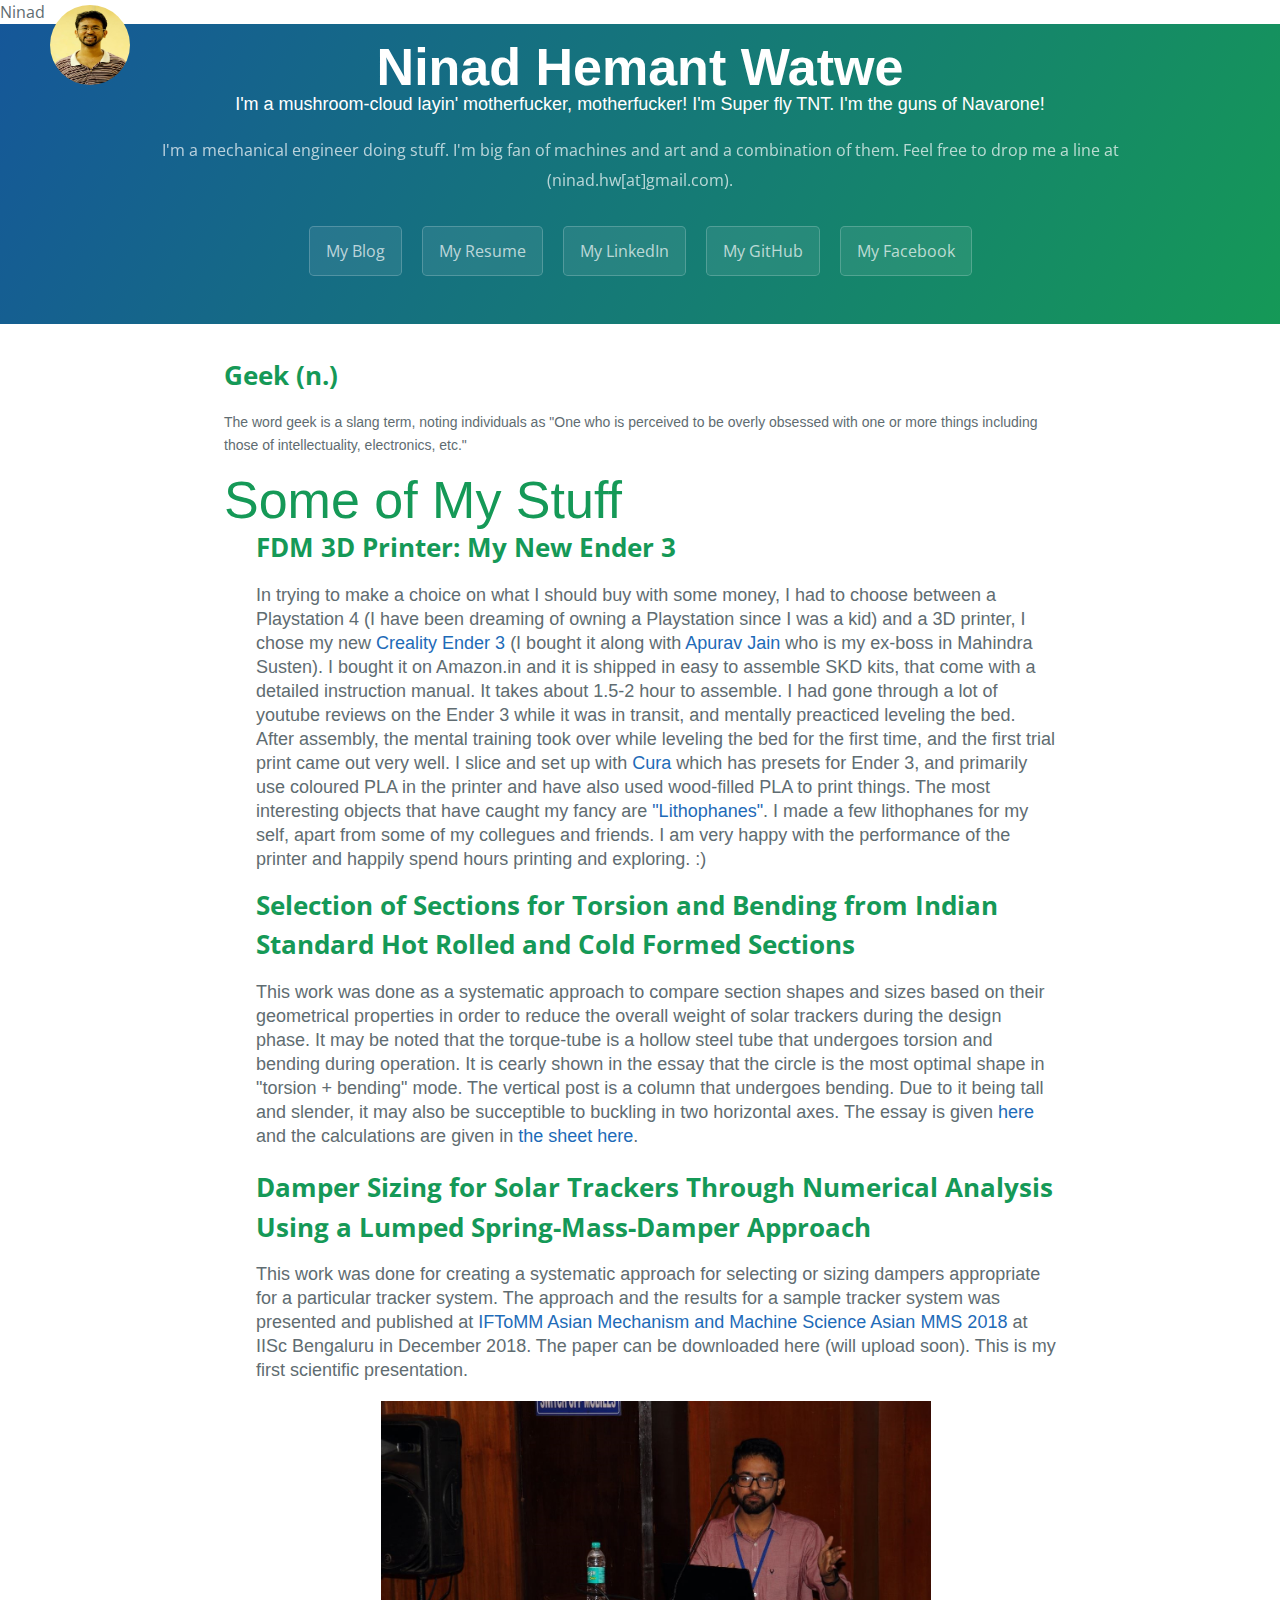
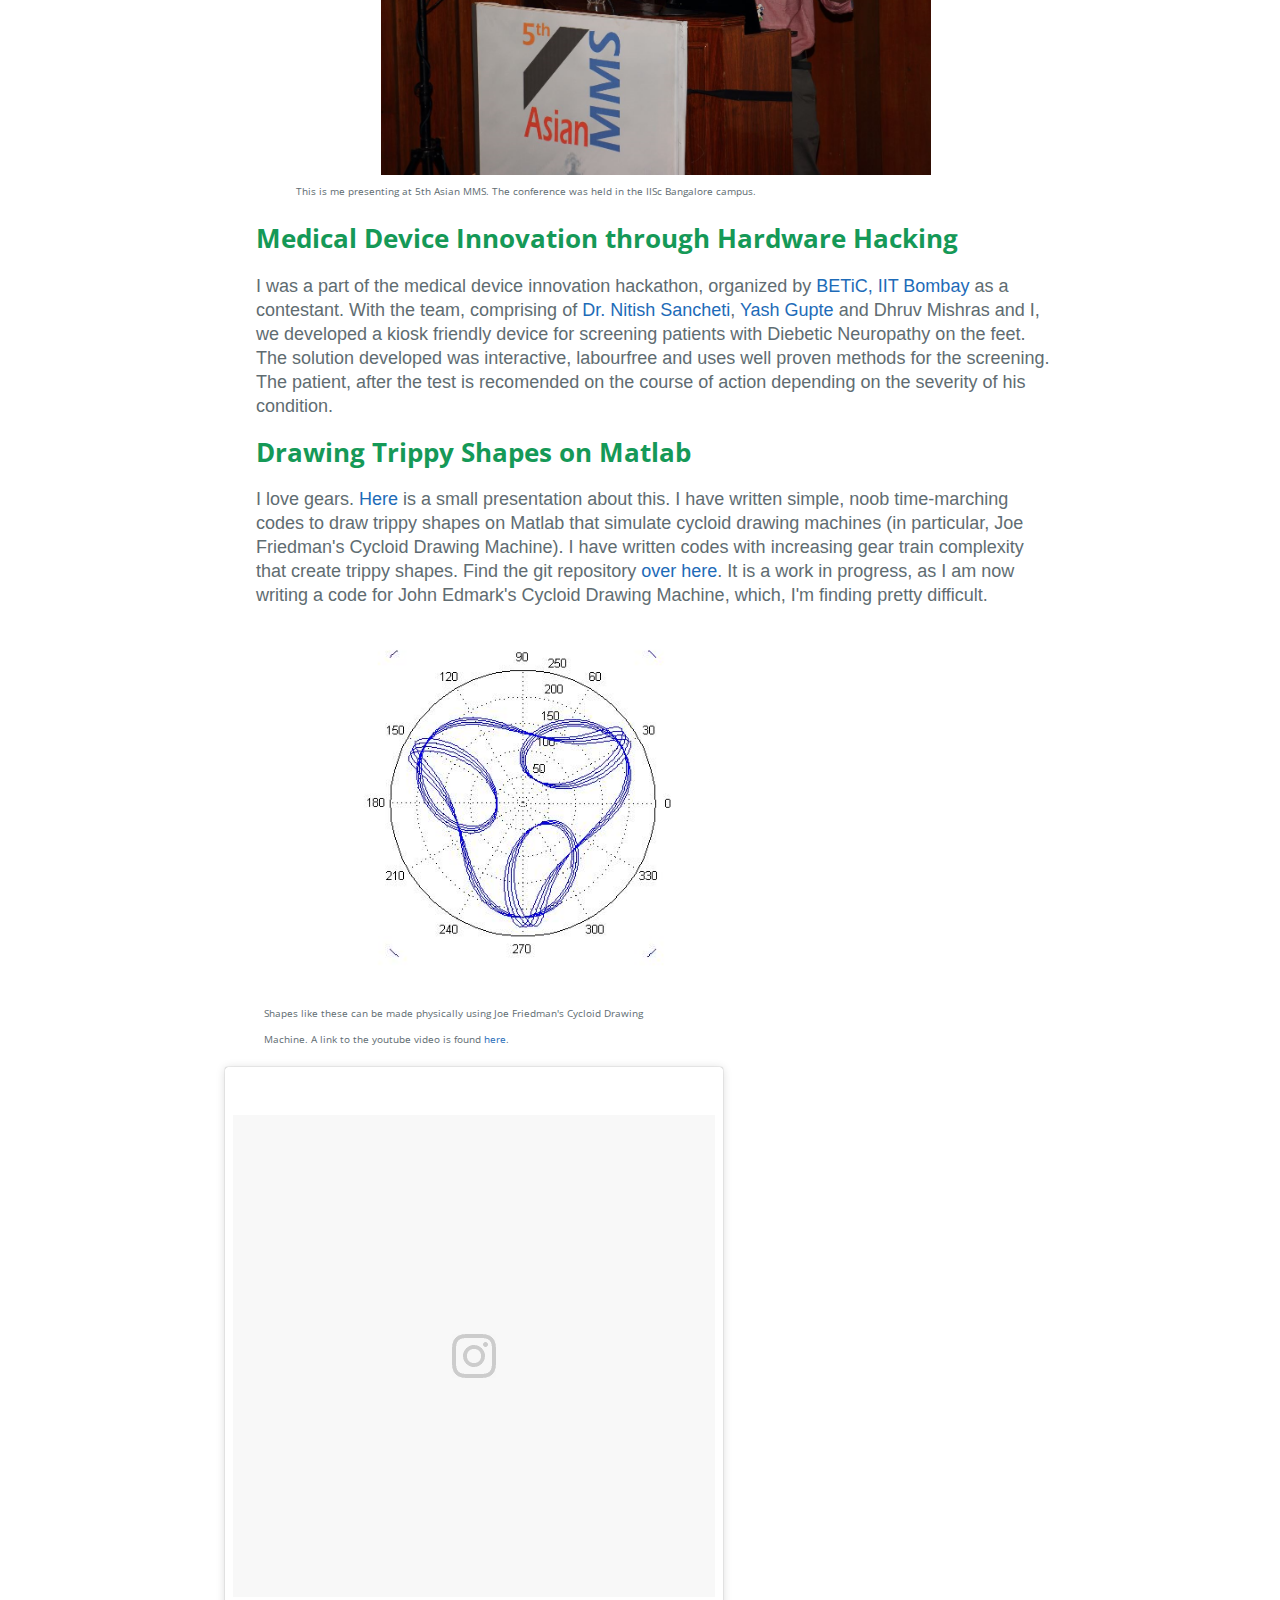
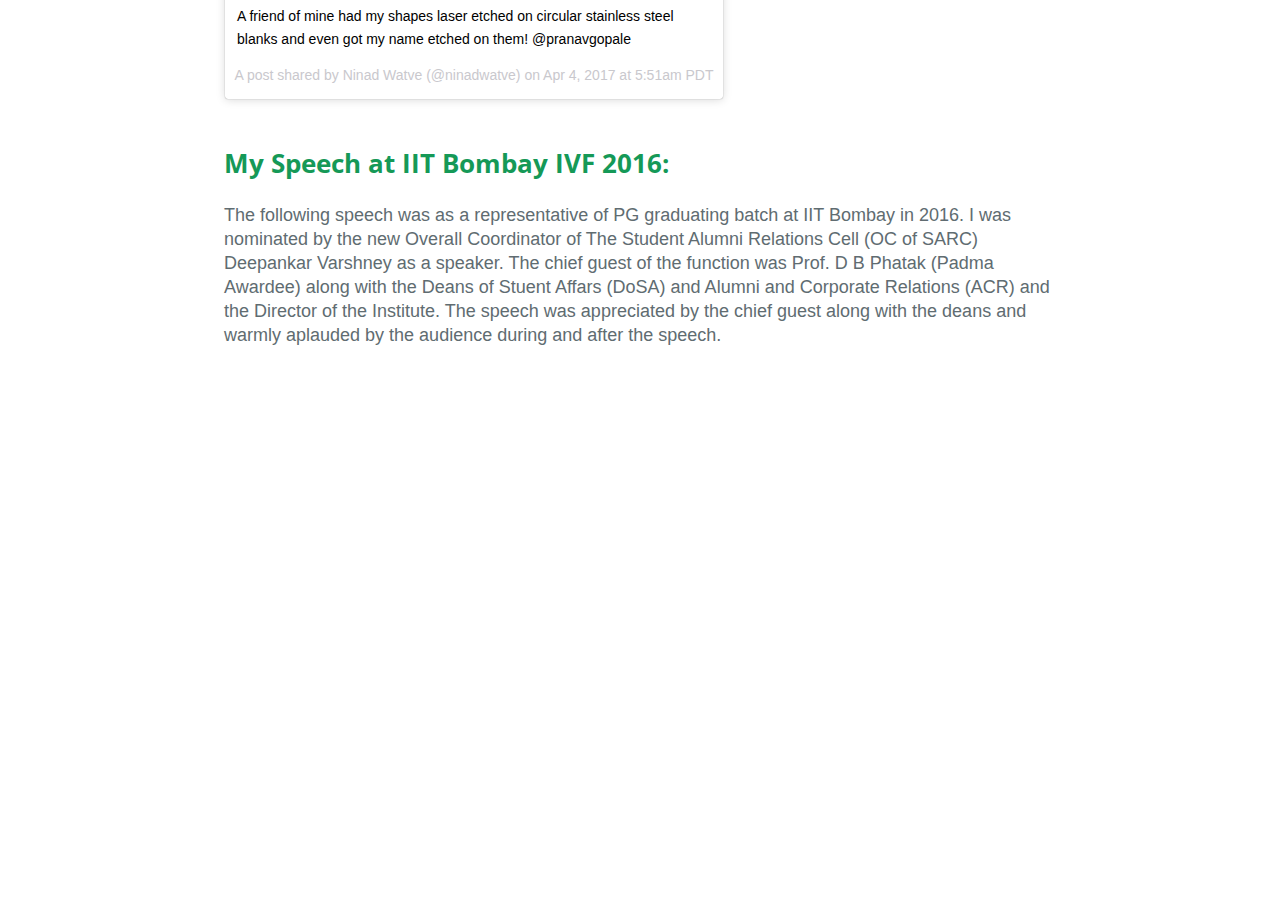
<file: index.html>
<!DOCTYPE html>
<html lang="en-us">
  <head>
    <meta charset="UTF-8">
	<link rel="shortcut icon" href="/favicon.ico" type="image/x-icon">
	<link rel="icon" href="/favicon.ico" type="image/x-icon">Ninad
    <title>  El Jefe Ninad "Wata" Watwe </title>
    <meta name="viewport" content="width=device-width, initial-scale=1">
    <meta name="theme-color" content="#157878">
    <link rel="stylesheet" href="css/normalize.css">
    <link href='https://fonts.googleapis.com/css?family=Open+Sans:400,700' rel='stylesheet' type='text/css'>
    <link rel="stylesheet" href="css/cayman.css">
  </head>
  <body>
      <img src="/imgs/ninad.jpg" width="5%"height="5%"style="position:fixed;margin-top:5px;margin-left:5px;"class="round">
    <section class="page-header">
		<h1 class="project-name"><strong>Ninad Hemant Watwe</strong></h1> 
		<p><font size="4"> <a href="https://youtu.be/A4yxq9jrDxo?t=37s" style="color: rgb(255,255,255)"> I'm a mushroom-cloud layin' motherfucker, motherfucker! I'm Super fly TNT. I'm the guns of Navarone! </a></font></p> 
		<h2 class="project-tagline"><font size="3">I'm a mechanical engineer doing stuff. I'm big fan of machines and art and a combination of them. Feel free to drop me a line at (ninad.hw[at]gmail.com).</font></h2>
		
		<a href="http://ramblingsofastupidperson.blogspot.in/" class="btn" > My Blog</a>
		<a href="https://ninadhw.github.io/ResumePage" class="btn">My Resume</a>
		<a href="https://www.linkedin.com/in/ninad-watwe-1b41a284" class="btn" target="_blank">My LinkedIn</a>
		<a href="https://www.github.com/ninadhw" class="btn" target="_blank">My GitHub</a>
		<a href="https://www.facebook.com/ninad.watve" class="btn" target="_blank">My Facebook</a>
    </section>
	
	<section class="main-content">
			<h2> <strong> Geek (n.) </strong> </h2>
			<p> The word geek is a slang term, noting individuals as "One who is perceived to be overly obsessed with one or more things including those of intellectuality, electronics, etc."  </p>
			<h1 class="project-name">Some of My Stuff</h1>				
                
                <section class="myrecentprojects_desc">
						<h2><strong>FDM 3D Printer: My New Ender 3</strong></h2>
						<p> <font size="4">In trying to make a choice on what I should buy with some money, I had to choose between a Playstation 4 (I have been dreaming of owning a Playstation since I was a kid) and a 3D printer, I chose my new <a href="https://www.creality.com/creality-ender-3-3d-printer-p00244p1.html">Creality Ender 3 </a> (I bought it along with <a href="https://www.linkedin.com/in/apurav-jain-a5634944/">Apurav Jain</a> who is my ex-boss in Mahindra Susten). I bought it on Amazon.in and it is shipped in easy to assemble SKD kits, that come with a detailed instruction manual. It takes about 1.5-2 hour to assemble. I had gone through a lot of youtube reviews on the Ender 3 while it was in transit, and mentally preacticed leveling the bed. After assembly, the mental training took over while leveling the bed for the first time, and the first trial print came out very well. I slice and set up with <a href="https://ultimaker.com/software/ultimaker-cura">Cura</a> which has presets for Ender 3, and primarily use coloured PLA in the printer and have also used wood-filled PLA to print things. The most interesting objects that have caught my fancy are <a href="https://en.wikipedia.org/wiki/Lithophane">"Lithophanes"</a>. I made a few lithophanes for my self, apart from some of my collegues and friends. I am very happy with the performance of the printer and happily spend hours printing and exploring. :) 
                        </font></p>
				</section>
                    
                <section class="myrecentprojects_desc">
						<h2><strong>Selection of Sections for Torsion and Bending from Indian Standard Hot Rolled and Cold Formed Sections</strong></h2>
						<p> <font size="4"> This work was done as a systematic approach to compare section shapes and sizes based on their geometrical properties in order to reduce the overall weight of solar trackers during the design phase. It may be noted that the torque-tube is a hollow steel tube that undergoes torsion and bending during operation. It is cearly shown in the essay that the circle is the most optimal shape in "torsion + bending" mode. The vertical post is a column that undergoes bending. Due to it being tall and slender, it may also be succeptible to buckling in two horizontal axes. The essay is given <a href="/SectionEssay/Essay on section selection.pdf">here</a> and the calculations are given in <a href="/SectionEssay/Essay on section selection.xlsx">the sheet here</a>.
                        </font></p>
				</section>          
                
                
                 <section class="myprojects">
					<section class="myrecentprojects_desc">
						<h2><strong>Damper Sizing for Solar Trackers Through Numerical Analysis Using a Lumped Spring-Mass-Damper Approach</strong></h2>
						<p> <font size="4"> This work was done for creating a systematic approach for selecting or sizing dampers appropriate for a particular tracker system. The approach and the results for a sample tracker system was presented and published at <a href="https://www.iisc.ac.in/conf/AsianMMS2018/">IFToMM Asian Mechanism and Machine Science Asian MMS 2018</a> at IISc Bengaluru in December 2018. The paper can be downloaded here (will upload soon). This is my first scientific presentation.</font></p>
                        <figure>
                        <img src="/imgs/asianmms.jpeg" class="img_center" style="width:550px;">
                        <figcaption> <font size="1">This is me presenting at 5th Asian MMS. The conference was held in the IISc Bangalore campus.  </font> </figcaption>
                        </figure>
					</section>
 

 
                    <section class="myrecentprojects_desc">
						<h2><strong>Medical Device Innovation through Hardware Hacking</strong></h2>
						<p> <font size="4"> I was a part of the medical device innovation hackathon, organized by <a href="http://betic.in/">BETiC, IIT Bombay </a> as a contestant. With the team, comprising of <a href="https://www.linkedin.com/in/nitish-sancheti-521345103">Dr. Nitish Sancheti</a>, <a href="https://www.linkedin.com/in/yash-gupte-4b15b4a7">Yash Gupte</a> and Dhruv Mishras and I, we developed a kiosk friendly device for screening patients with Diebetic Neuropathy on the feet. The solution developed was interactive, labourfree and uses well proven methods for the screening. The patient, after the test is recomended on the course of action depending on the severity of his condition. </font></p>
					</section>




                    
				<section class="myrecentprojects_desc">
					<h2><strong>Drawing Trippy Shapes on Matlab</strong></h2>
					<p><font size="4">I love gears. <a href="https://ninadhw.github.io/Why_I_love_gears.pdf">Here</a> is a small presentation about this. I have written simple, noob time-marching codes to draw trippy shapes on Matlab that simulate cycloid drawing machines (in particular, Joe Friedman's Cycloid Drawing Machine). I have written codes with increasing gear train complexity that create trippy shapes. Find the git repository <a href="https://github.com/ninadhw/Trippy-Shape-Drawing.git"> over here</a>. It is a work in progress, as I am now writing a code for John Edmark's Cycloid Drawing Machine, which, I'm finding pretty difficult.  </font></p>
				</section>
				<section class="myrecentprojects_imgs">
						<figure>
						<img src="/imgs/25-149-50.jpg" class="img_center" style="width:500px;">
						<figcaption> <font size="1">Shapes like these can be made physically using Joe Friedman's Cycloid Drawing Machine. A link to the youtube video is found <a href="https://www.youtube.com/watch?v=ygcGfnVM6Ho">here</a>. </font> </figcaption>
						</figure>
						<blockquote class="instagram-media" data-instgrm-captioned data-instgrm-version="7" style=" background:#FFF; border:0; border-radius:3px; box-shadow:0 0 1px 0 rgba(0,0,0,0.5),0 1px 10px 0 rgba(0,0,0,0.15); margin: 1px; max-width:658px; padding:0; width:99.375%; width:-webkit-calc(100% - 2px); width:calc(100% - 2px);"><div style="padding:8px;"> <div style=" background:#F8F8F8; line-height:0; margin-top:40px; padding:50.0% 0; text-align:center; width:100%;"> <div style=" background:url([data-uri]); display:block; height:44px; margin:0 auto -44px; position:relative; top:-22px; width:44px;"></div></div> <p style=" margin:8px 0 0 0; padding:0 4px;"> <a href="https://www.instagram.com/p/BSds5J_Aqb0/" style=" color:#000; font-family:Arial,sans-serif; font-size:14px; font-style:normal; font-weight:normal; line-height:17px; text-decoration:none; word-wrap:break-word;" target="_blank">A friend of mine had my shapes laser etched on circular stainless steel blanks and even got my name etched on them! @pranavgopale</a></p> <p style=" color:#c9c8cd; font-family:Arial,sans-serif; font-size:14px; line-height:17px; margin-bottom:0; margin-top:8px; overflow:hidden; padding:8px 0 7px; text-align:center; text-overflow:ellipsis; white-space:nowrap;">A post shared by Ninad Watve (@ninadwatve) on <time style=" font-family:Arial,sans-serif; font-size:14px; line-height:17px;" datetime="2017-04-04T12:51:36+00:00">Apr 4, 2017 at 5:51am PDT</time></p></div></blockquote>
<script async defer src="//platform.instagram.com/en_US/embeds.js"></script>
				</section>
				</section>
				<h2><strong>My Speech at IIT Bombay IVF 2016:</strong></h2>
				<section class="myprojects">
					<p><font size="4">The following speech was as a representative of PG graduating batch at IIT Bombay in 2016. I was nominated by the new Overall Coordinator of The Student Alumni Relations Cell (OC of SARC) Deepankar Varshney as a speaker. The chief guest of the function was Prof. D B Phatak (Padma Awardee) along with the Deans of Stuent Affars (DoSA) and Alumni and Corporate Relations (ACR) and the Director of the Institute. The speech was appreciated by the chief guest along with the deans and warmly aplauded by the audience during and after the speech.</font></p>
				
					<iframe width="800" height="500" src="https://www.youtube.com/embed/MGx3bjhAo0o?ecver=1" frameborder="0" allowfullscreen></iframe>
				</section>
			
		
	</section>
  </body>
</html>
</file>
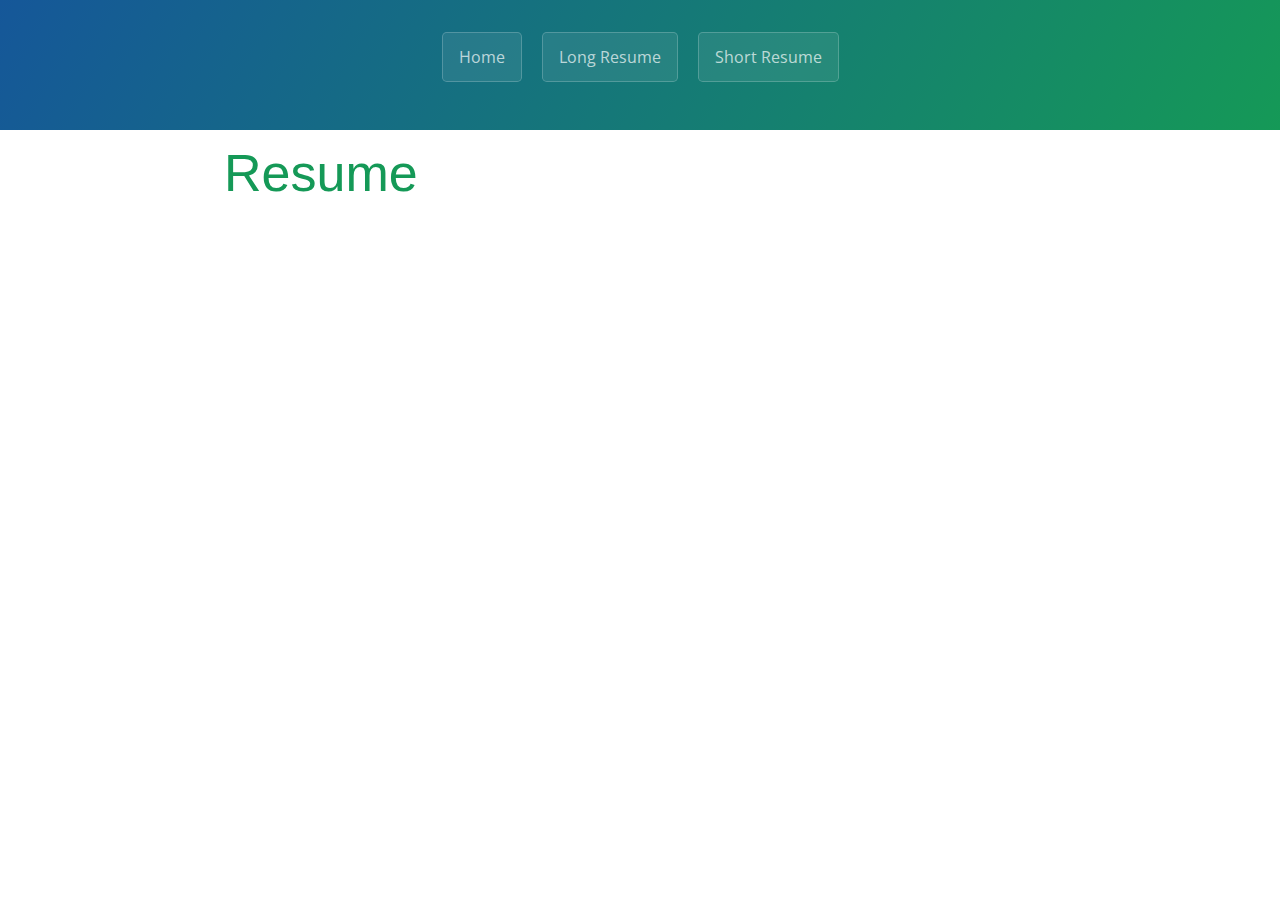
<file: blog/index.html>
<!DOCTYPE html>
<html lang="en-us">
  <head>
    <meta charset="UTF-8">
    <title>Ninad H. Watve</title>
    <meta name="viewport" content="width=device-width, initial-scale=1">
    <meta name="theme-color" content="#157878">
    <link rel="stylesheet" href="../css/normalize.css">
    <link href='https://fonts.googleapis.com/css?family=Open+Sans:400,700' rel='stylesheet' type='text/css'>
    <link rel="stylesheet" href="../css/cayman.css">
  </head>
  <body>
    <section class="page-header">
      <a href="https://ninadhw.github.io" class="btn" >Home</a>
      <a href="https://ninadhw.github.io/resume/NHW_CurriculumVitae_V2.pdf" class="btn" >Long Resume</a>
      <a href="https://ninadhw.github.io/resume/NHW_Resume_V2.pdf" class="btn" >Short Resume</a>      
    </section>

    <section class="main-content">
      <h1 class="project-name">Resume</h1>
      
      
	<section class="myprojects">
    </section>

  </body>
</html>
</file>
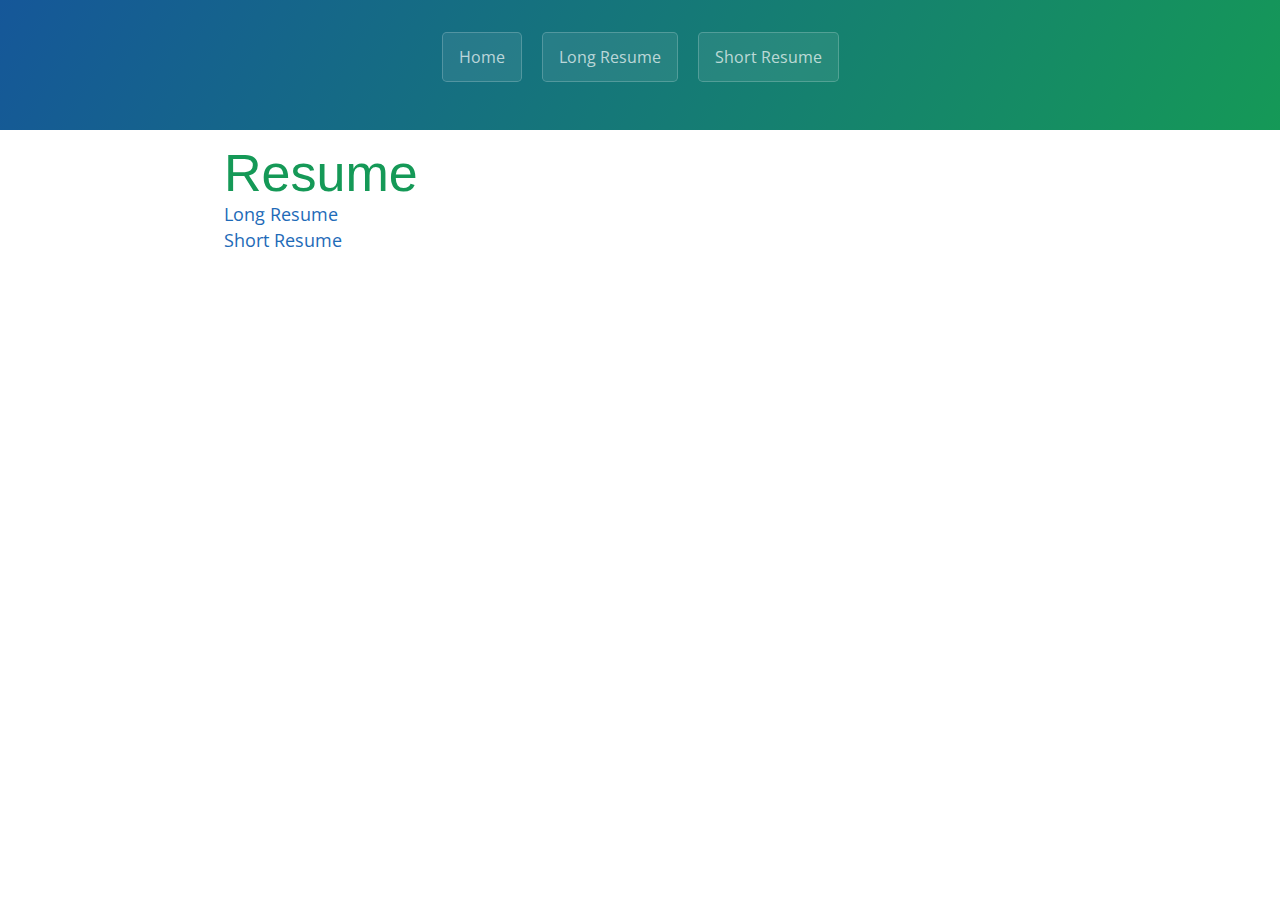
<file: ResumePage/index.html>
<!DOCTYPE html>
<html lang="en-us">
  <head>
    <meta charset="UTF-8">
    <title>Ninad H. Watve</title>
    <meta name="viewport" content="width=device-width, initial-scale=1">
    <meta name="theme-color" content="#157878">
    <link rel="stylesheet" href="../css/normalize.css">
    <link href='https://fonts.googleapis.com/css?family=Open+Sans:400,700' rel='stylesheet' type='text/css'>
    <link rel="stylesheet" href="../css/cayman.css">
  </head>
  <body>
    <section class="page-header">
      <a href="https://ninadhw.github.io" class="btn" >Home</a>
      <a href="https://ninadhw.github.io/resume/NHW_CurriculumVitae_V2.pdf" class="btn" >Long Resume</a>
      <a href="https://ninadhw.github.io/resume/NHW_Resume_V2.pdf" class="btn" >Short Resume</a>      
    </section>

    <section class="main-content">
      <h1 class="project-name">Resume</h1>
      <a href="https://ninadhw.github.io/resume/NHW_CurriculumVitae_V2.pdf">Long Resume</a> <br>
      <a href="https://ninadhw.github.io/resume/NHW_Resume_V2.pdf">Short Resume</a>      
      
	<section class="myprojects">
    </section>

  </body>
</html>
</file>
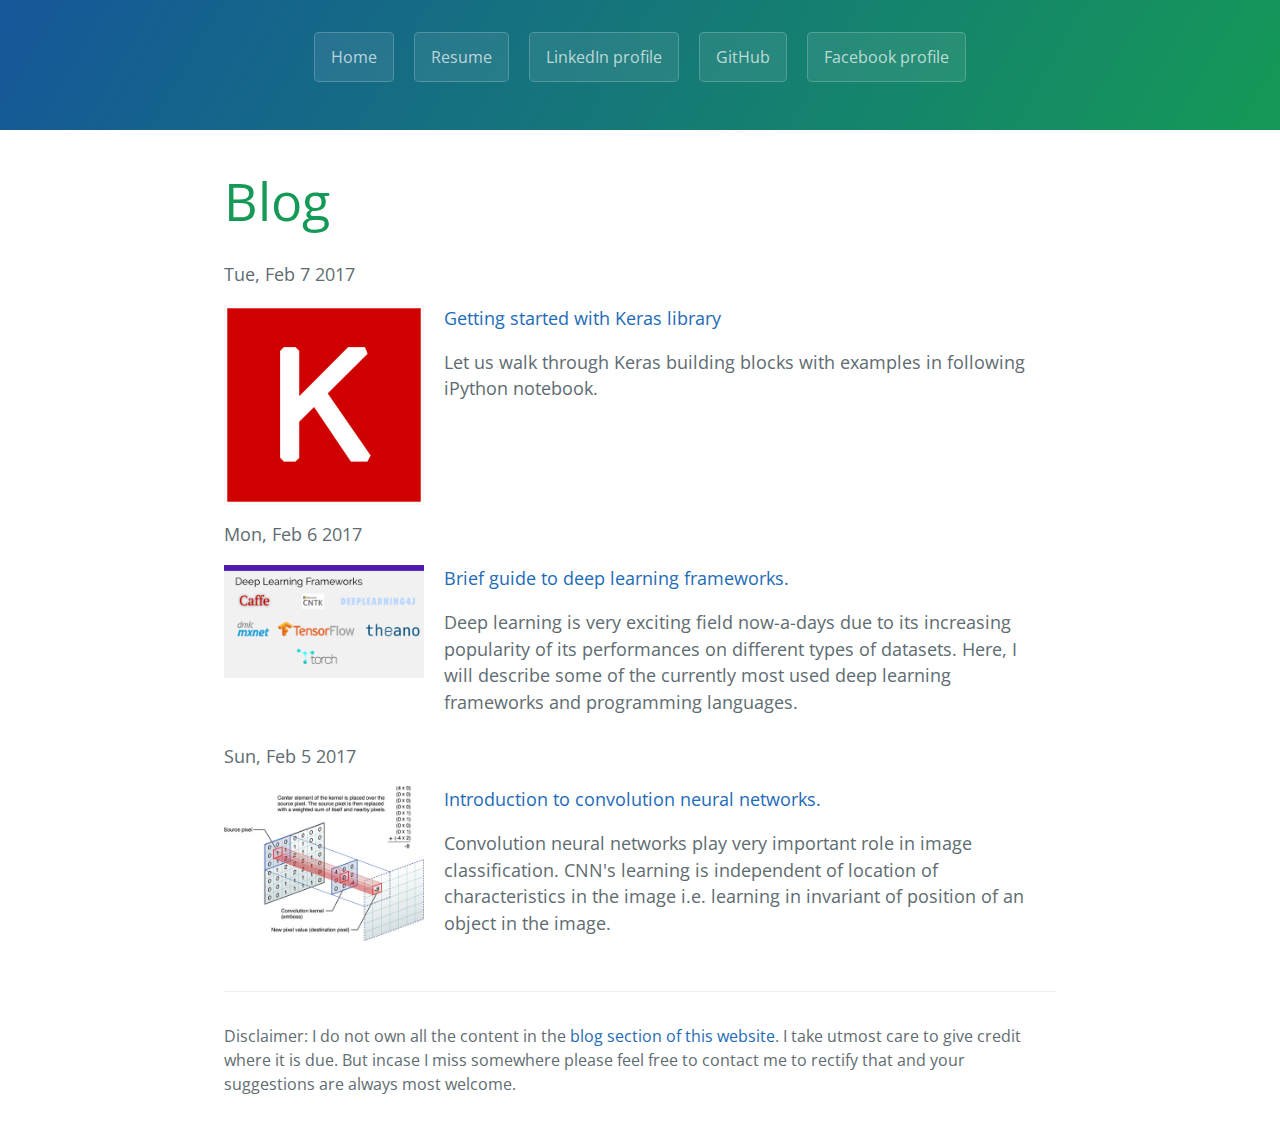
<file: joshivm.github.io-master/blog/index.html>
<!DOCTYPE html>
<html lang="en-us">
  <head>
    <meta charset="UTF-8">
    <title>Vinay Joshi</title>
    <meta name="viewport" content="width=device-width, initial-scale=1">
    <meta name="theme-color" content="#157878">
    <link rel="stylesheet" href="../css/normalize.css">
    <link href='https://fonts.googleapis.com/css?family=Open+Sans:400,700' rel='stylesheet' type='text/css'>
    <link rel="stylesheet" href="../css/cayman.css">
  </head>
  <body>
    <section class="page-header">
      <a href="https://joshivm.github.io" class="btn" >Home</a>
      <a href="https://joshivm.github.io/resume.html" class="btn">Resume</a>
      <a href="https://www.linkedin.com/in/vinaymjoshi" class="btn" target="_blank">LinkedIn profile</a>
      <a href="https://www.github.com/joshivm" class="btn" target="_blank">GitHub</a>
      <a href="https://www.facebook.com/vinayjoshi.iitb" class="btn" target="_blank">Facebook profile</a>
    </section>

    <section class="main-content">
      <h1 class="project-name">Blog</h1>
      
	<section class="myprojects">
                <p>Tue, Feb 7 2017</p>
                <section class="myrecentprojects_imgs">
                        <a href="https://joshivm.github.io/blog/getting_started_with_keras.html">
                                <img src="../imgs/keras.jpg" style="width:200px;">
                        </a>
                </section>
                <section class="myrecentprojects_desc">
                        <p>
			    <a href="https://joshivm.github.io/blog/getting_started_with_keras.html">
					 Getting started with Keras library 
				</a>
                        </p>
                        <p>Let us walk through Keras building blocks with examples in following iPython notebook.</p>
                </section>
        </section>      
	<section class="myprojects">
                <p>Mon, Feb 6 2017</p>
                <section class="myrecentprojects_imgs">
                        <a href="https://joshivm.github.io/blog/guide_to_deep_learning_programming.html">
                                <img src="../imgs/df.png" style="width:200px;">
                        </a>
                </section>
                <section class="myrecentprojects_desc">
                        <p>
                                <a href="https://joshivm.github.io/blog/guide_to_deep_learning_programming.html">Brief guide to deep learning frameworks.</a>
                        </p>
                        <p>Deep learning is very exciting field now-a-days due to its increasing popularity of its performances on different types of datasets. Here, I will describe some of the currently most used deep learning frameworks and programming languages.</p>
                </section>
        </section>

	<!-- Use following sample for future blogs posts-->
	<section class="myprojects">
		<p>Sun, Feb 5 2017</p>
		<section class="myrecentprojects_imgs">
			<a href="https://joshivm.github.io/blog/introduction_to_cnn.html">
				<img src="../imgs/cnn.jpg" style="width:200px;">
			</a>
		</section>
		<section class="myrecentprojects_desc">
			<p>
				<a href="https://joshivm.github.io/blog/introduction_to_cnn.html">Introduction to convolution neural networks.</a>
			</p>
			<p>Convolution neural networks play very important role in image classification. CNN's learning is independent of location of characteristics in the image i.e. learning in invariant of position of an object in the image.</p>
		</section>
	</section>
	<!-- blog sample ends here -->


<!-- Remove this /section tag if uncommenting this part 
      <p>Text can be <strong>bold</strong>, <em>italic</em>, or <del>strikethrough</del>. <a href="https://github.com">Links</a> should be blue with no underlines (unless hovered over).</p>

      <p>There should be whitespace between paragraphs. There should be whitespace between paragraphs. There should be whitespace between paragraphs. There should be whitespace between paragraphs.</p>

      <p>There should be whitespace between paragraphs. There should be whitespace between paragraphs. There should be whitespace between paragraphs. There should be whitespace between paragraphs.</p>

      <blockquote>
      <p>There should be no margin above this first sentence.</p>

      <p>Blockquotes should be a lighter gray with a gray border along the left side.</p>

      <p>There should be no margin below this final sentence.</p>
      </blockquote>

      <h1>
      <a id="user-content-header-1" class="anchor" href="#header-1" aria-hidden="true"><span class="octicon octicon-link"></span></a>Header 1</h1>

      <p>This is a normal paragraph following a header. Bacon ipsum dolor sit amet t-bone doner shank drumstick, pork belly porchetta chuck sausage brisket ham hock rump pig. Chuck kielbasa leberkas, pork bresaola ham hock filet mignon cow shoulder short ribs biltong.</p>

      <h2>
      <a id="user-content-header-2" class="anchor" href="#header-2" aria-hidden="true"><span class="octicon octicon-link"></span></a>Header 2</h2>

      <blockquote>
      <p>This is a blockquote following a header. Bacon ipsum dolor sit amet t-bone doner shank drumstick, pork belly porchetta chuck sausage brisket ham hock rump pig. Chuck kielbasa leberkas, pork bresaola ham hock filet mignon cow shoulder short ribs biltong.</p>
      </blockquote>

      <h3>
      <a id="user-content-header-3" class="anchor" href="#header-3" aria-hidden="true"><span class="octicon octicon-link"></span></a>Header 3</h3>

      <pre><code>This is a code block following a header.</code></pre>

      <h4>
      <a id="user-content-header-4" class="anchor" href="#header-4" aria-hidden="true"><span class="octicon octicon-link"></span></a>Header 4</h4>

      <ul class="task-list">
      <li>This is an unordered list following a header.</li>
      <li>This is an unordered list following a header.</li>
      <li>This is an unordered list following a header.</li>
      </ul>

      <h5>
      <a id="user-content-header-5" class="anchor" href="#header-5" aria-hidden="true"><span class="octicon octicon-link"></span></a>Header 5</h5>

      <ol class="task-list">
      <li>This is an ordered list following a header.</li>
      <li>This is an ordered list following a header.</li>
      <li>This is an ordered list following a header.</li>
      </ol>

      <h6>
      <a id="user-content-header-6" class="anchor" href="#header-6" aria-hidden="true"><span class="octicon octicon-link"></span></a>Header 6</h6>

      <table>
      <thead>
      <tr>
      <th>What</th>
      <th>Follows</th>
      </tr>
      </thead>
      <tbody>
      <tr>
      <td>A table</td>
      <td>A header</td>
      </tr>
      <tr>
      <td>A table</td>
      <td>A header</td>
      </tr>
      <tr>
      <td>A table</td>
      <td>A header</td>
      </tr>
      </tbody>
      </table>

      <hr>

      <p>There's a horizontal rule above and below this.</p>

      <hr>

      <p>Here is an unordered list:</p>

      <ul class="task-list">
      <li>Salt-n-Pepa</li>
      <li>Bel Biv DeVoe</li>
      <li>Kid 'N Play</li>
      </ul>

      <p>And an ordered list:</p>

      <ol class="task-list">
      <li>Michael Jackson</li>
      <li>Michael Bolton</li>
      <li>Michael Bublé</li>
      </ol>

      <p>And an unordered task list:</p>

      <ul class="task-list">
      <li class="task-list-item">
      <input type="checkbox" class="task-list-item-checkbox" checked="" disabled=""> Create a sample markdown document</li>
      <li class="task-list-item">
      <input type="checkbox" class="task-list-item-checkbox" checked="" disabled=""> Add task lists to it</li>
      <li class="task-list-item">
      <input type="checkbox" class="task-list-item-checkbox" disabled=""> Take a vacation</li>
      </ul>

      <p>And a "mixed" task list:</p>

      <ul class="task-list">
      <li class="task-list-item">
      <input type="checkbox" class="task-list-item-checkbox" disabled=""> Steal underpants</li>
      <li>?</li>
      <li class="task-list-item">
      <input type="checkbox" class="task-list-item-checkbox" disabled=""> Profit!</li>
      </ul>

      <p>And a nested list:</p>

      <ul class="task-list">
      <li>Jackson 5

      <ul class="task-list">
      <li>Michael</li>
      <li>Tito</li>
      <li>Jackie</li>
      <li>Marlon</li>
      <li>Jermaine</li>
      </ul>
      </li>
      <li>TMNT

      <ul class="task-list">
      <li>Leonardo</li>
      <li>Michelangelo</li>
      <li>Donatello</li>
      <li>Raphael</li>
      </ul>
      </li>
      </ul>

      <p>Definition lists can be used with HTML syntax. Definition terms are bold and italic.</p>

      <dl>
          <dt>Name</dt>
          <dd>Godzilla</dd>
          <dt>Born</dt>
          <dd>1952</dd>
          <dt>Birthplace</dt>
          <dd>Japan</dd>
          <dt>Color</dt>
          <dd>Green</dd>
      </dl>

      <hr>

      <p>Tables should have bold headings and alternating shaded rows.</p>

      <table>
      <thead>
      <tr>
      <th>Artist</th>
      <th>Album</th>
      <th>Year</th>
      </tr>
      </thead>
      <tbody>
      <tr>
      <td>Michael Jackson</td>
      <td>Thriller</td>
      <td>1982</td>
      </tr>
      <tr>
      <td>Prince</td>
      <td>Purple Rain</td>
      <td>1984</td>
      </tr>
      <tr>
      <td>Beastie Boys</td>
      <td>License to Ill</td>
      <td>1986</td>
      </tr>
      </tbody>
      </table>

      <p>If a table is too wide, it should condense down and/or scroll horizontally.</p>

      <table>
      <thead>
      <tr>
      <th>Artist</th>
      <th>Album</th>
      <th>Year</th>
      <th>Label</th>
      <th>Awards</th>
      <th>Songs</th>
      </tr>
      </thead>
      <tbody>
      <tr>
      <td>Michael Jackson</td>
      <td>Thriller</td>
      <td>1982</td>
      <td>Epic Records</td>
      <td>Grammy Award for Album of the Year, American Music Award for Favorite Pop/Rock Album, American Music Award for Favorite Soul/R&amp;B Album, Brit Award for Best Selling Album, Grammy Award for Best Engineered Album, Non-Classical</td>
      <td>Wanna Be Startin' Somethin', Baby Be Mine, The Girl Is Mine, Thriller, Beat It, Billie Jean, Human Nature, P.Y.T. (Pretty Young Thing), The Lady in My Life</td>
      </tr>
      <tr>
      <td>Prince</td>
      <td>Purple Rain</td>
      <td>1984</td>
      <td>Warner Brothers Records</td>
      <td>Grammy Award for Best Score Soundtrack for Visual Media, American Music Award for Favorite Pop/Rock Album, American Music Award for Favorite Soul/R&amp;B Album, Brit Award for Best Soundtrack/Cast Recording, Grammy Award for Best Rock Performance by a Duo or Group with Vocal</td>
      <td>Let's Go Crazy, Take Me With U, The Beautiful Ones, Computer Blue, Darling Nikki, When Doves Cry, I Would Die 4 U, Baby I'm a Star, Purple Rain</td>
      </tr>
      <tr>
      <td>Beastie Boys</td>
      <td>License to Ill</td>
      <td>1986</td>
      <td>Mercury Records</td>
      <td>noawardsbutthistablecelliswide</td>
      <td>Rhymin &amp; Stealin, The New Style, She's Crafty, Posse in Effect, Slow Ride, Girls, (You Gotta) Fight for Your Right, No Sleep Till Brooklyn, Paul Revere, Hold It Now, Hit It, Brass Monkey, Slow and Low, Time to Get Ill</td>
      </tr>
      </tbody>
      </table>

      <hr>

      <p>Code snippets like <code>var foo = "bar";</code> can be shown inline.</p>

      <p>Also, <code>this should vertically align</code> <del><code>with this</code></del> <del>and this</del>.</p>

      <p>Code can also be shown in a block element.</p>

      <pre><code>var foo = "bar";
</code></pre>

      <p>Code can also use syntax highlighting.</p>

      <div class="highlight highlight-Javascript"><pre><span class="pl-k">var</span> foo <span class="pl-k">=</span> <span class="pl-s"><span class="pl-pds">"</span>bar<span class="pl-pds">"</span></span>;</pre></div>

      <pre><code>Long, single-line code blocks should not wrap. They should horizontally scroll if they are too long. This line should be long enough to demonstrate this.</code></pre>

      <div class="highlight highlight-Javascript"><pre><span class="pl-k">var</span> foo <span class="pl-k">=</span> <span class="pl-s"><span class="pl-pds">"</span>The same thing is true for code with syntax highlighting. A single line of code should horizontally scroll if it is really long.<span class="pl-pds">"</span></span>;</pre></div>

      <p>Inline code inside table cells should still be distinguishable.</p>

      <table>
      <thead>
      <tr>
      <th>Language</th>
      <th>Code</th>
      </tr>
      </thead>
      <tbody>
      <tr>
      <td>Javascript</td>
      <td><code>var foo = "bar";</code></td>
      </tr>
      <tr>
      <td>Ruby</td>
      <td><code>foo = "bar"</code></td>
      </tr>
      </tbody>
      </table>

      <hr>

      <p>Small images should be shown at their actual size.</p>

      <p><a href="https://camo.githubusercontent.com/16a9d5241f679b6429fc0597f10816dd2665bbb2/687474703a2f2f706c6163656b697474656e2e636f6d2f672f3330302f3230302f" target="_blank"><img src="https://camo.githubusercontent.com/16a9d5241f679b6429fc0597f10816dd2665bbb2/687474703a2f2f706c6163656b697474656e2e636f6d2f672f3330302f3230302f" alt="" data-canonical-src="https://placekitten.com/g/300/200/" style="max-width:100%;"></a></p>

      <p>Large images should always scale down and fit in the content container.</p>

      <p><a href="https://camo.githubusercontent.com/afe46418285497605cf4f6376b75f8c818658fb1/687474703a2f2f706c6163656b697474656e2e636f6d2f672f313230302f3830302f" target="_blank"><img src="https://camo.githubusercontent.com/afe46418285497605cf4f6376b75f8c818658fb1/687474703a2f2f706c6163656b697474656e2e636f6d2f672f313230302f3830302f" alt="" data-canonical-src="https://placekitten.com/g/1200/800/" style="max-width:100%;"></a></p>

      <pre><code>This is the final element on the page and there should be no margin below this.</code></pre>
	</section -->

      <footer class="site-footer">
    <p>Disclaimer: I do not own all the content in the <a href="https://joshivm.github.io/blog">blog section of this website</a>. I take utmost care to give credit where it is due. But incase I miss somewhere please feel free to contact me to rectify that and your suggestions are always most welcome.</p>
      </footer>

    </section>

  </body>
</html>
</file>
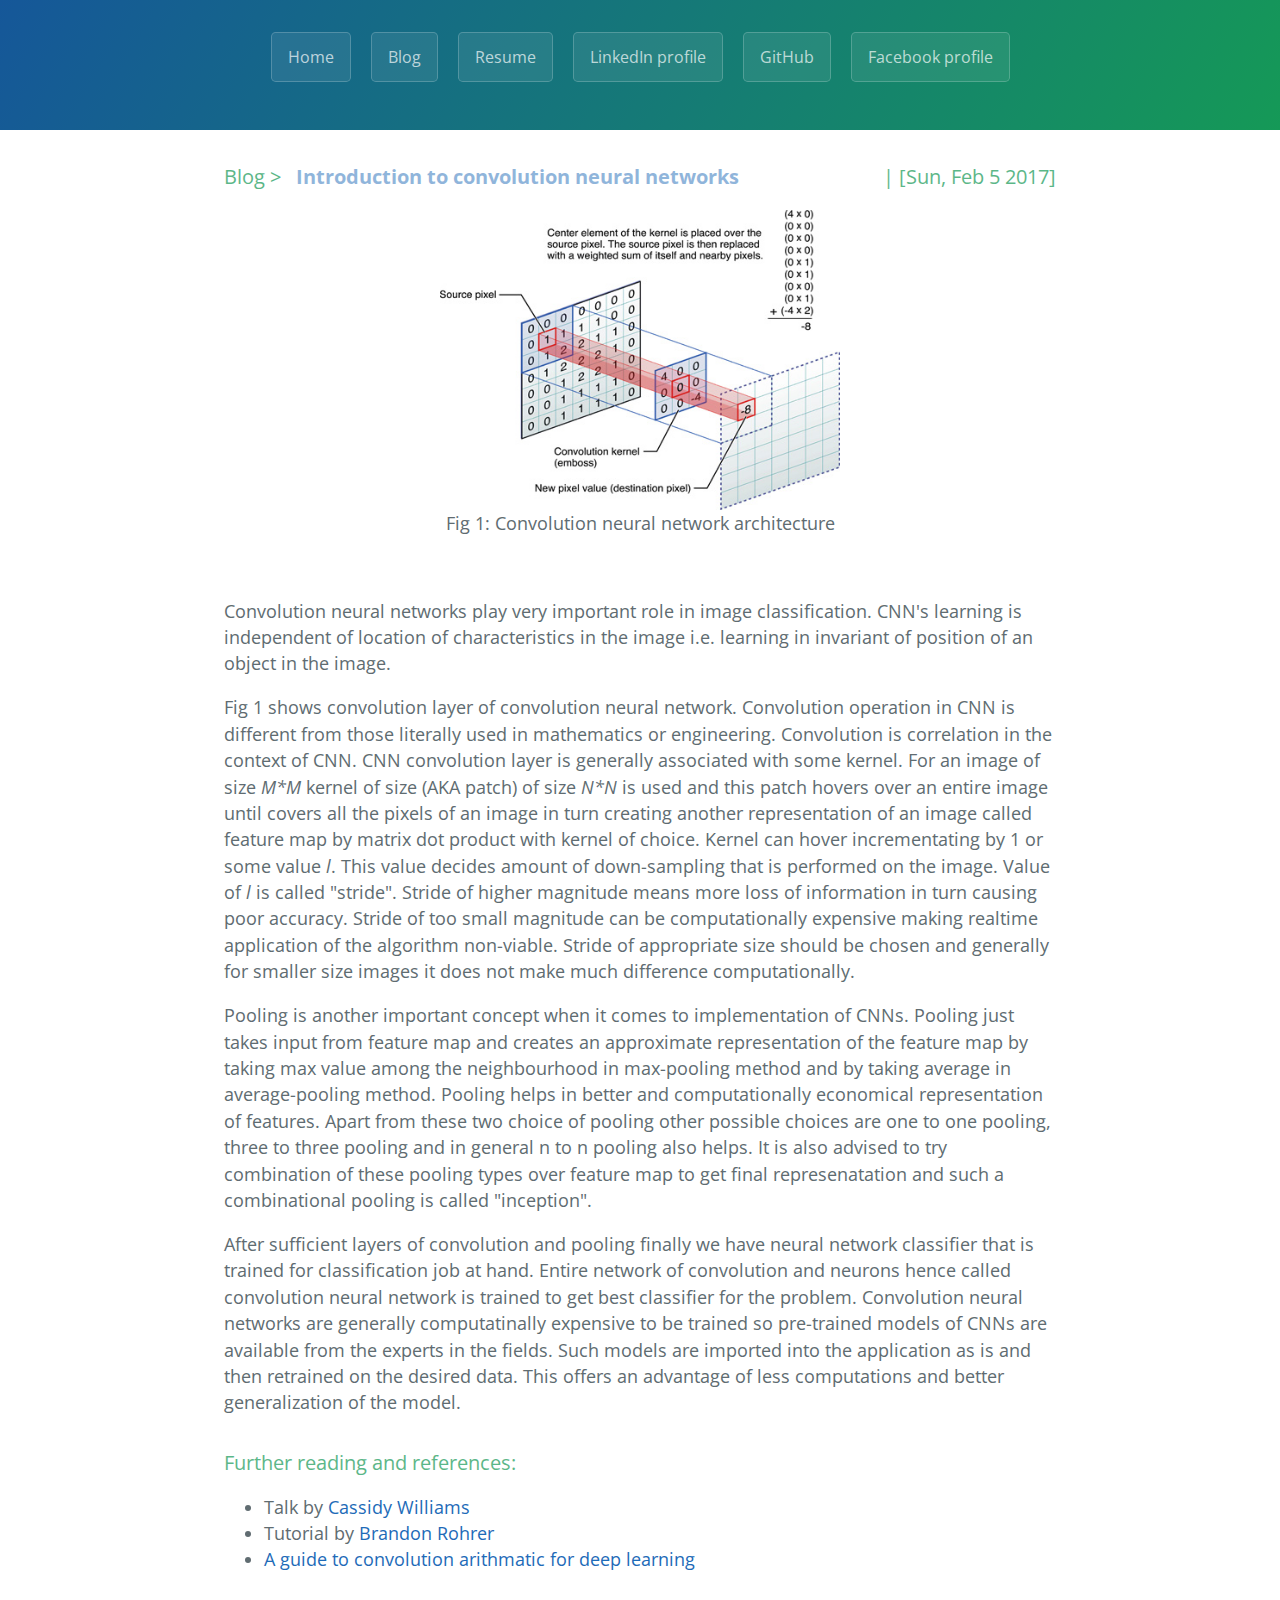
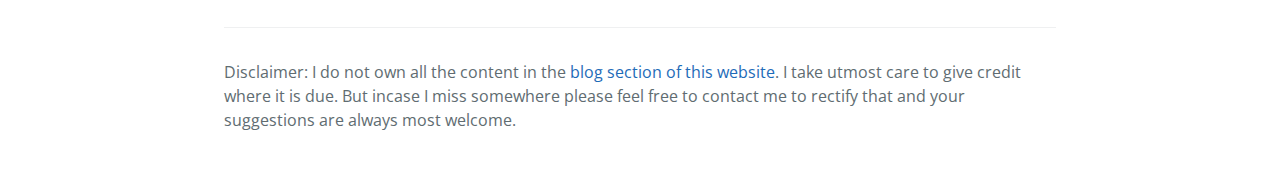
<file: joshivm.github.io-master/blog/first_nn_model_in_Keras.html>
<!DOCTYPE html>
<html lang="en-us">
  <head>
    <meta charset="UTF-8">
    <title>Vinay Joshi</title>
    <meta name="viewport" content="width=device-width, initial-scale=1">
    <meta name="theme-color" content="#157878">
    <link rel="stylesheet" href="../css/normalize.css">
    <link href='https://fonts.googleapis.com/css?family=Open+Sans:400,700' rel='stylesheet' type='text/css'>
    <link rel="stylesheet" href="../css/cayman.css">
  </head>
  <body>
    <section class="page-header">
      <a href="https://joshivm.github.io" class="btn" >Home</a>
      <a href="https://joshivm.github.io/blog" class="btn" >Blog</a>
      <a href="https://joshivm.github.io/resume.html" class="btn">Resume</a>
      <a href="https://www.linkedin.com/in/vinaymjoshi" class="btn" target="_blank">LinkedIn profile</a>
      <a href="https://www.github.com/joshivm" class="btn" target="_blank">GitHub</a>
      <a href="https://www.facebook.com/vinayjoshi.iitb" class="btn" target="_blank">Facebook profile</a>
    </section>
    <section class="main-content">
	<section class="myprojects">
		<h2 class="project-tagline">
		<span style="float:left">Blog > </span>
		<span class="project-tagline" style="margin-left:15px;margin-right:15px">
		<strong><a href="https://joshivm.github.io/blog/introduction_to_cnn.html">
			 Introduction to convolution neural networks 
		</a></strong></span> 
		<span style="float:right"> | [Sun, Feb 5 2017]</span>
		</h2>
		<figure>
		<img src="../imgs/cnn.jpg" class="img_center" width="400px" height="300px" >
		<figcaption style="text-align:center">Fig 1: Convolution neural network architecture</figcaption>
		</figure>
		<br>
		<p>Convolution neural networks play very important role in image classification. CNN's learning is independent of location of characteristics in the image i.e. learning in invariant of position of an object in the image.</p>
		<p>Fig 1 shows convolution layer of convolution neural network. Convolution operation in CNN is different from those literally used in mathematics or engineering. Convolution is correlation in the context of CNN. CNN convolution layer is generally associated with some kernel. For an image of size <i>M*M</i> kernel of size (AKA patch) of size <i>N*N</i> is used and this patch hovers over an entire image until covers all the pixels of an image in turn creating another representation of an image called feature map by matrix dot product with kernel of choice.  Kernel can hover incrementating by 1 or some value <i>l</i>. This value decides amount of down-sampling that is performed on the image. Value of <i>l</i> is called "stride". Stride of higher magnitude means more loss of information in turn causing poor accuracy. Stride of too small magnitude can be computationally expensive making realtime application of the algorithm non-viable. Stride of appropriate size should be chosen and generally for smaller size images it does not make much difference computationally.</p>
		<p>Pooling is another important concept when it comes to implementation of CNNs. Pooling just takes input from feature map and creates an approximate representation of the feature map by taking max value among the neighbourhood in max-pooling method and by taking average in average-pooling method. Pooling helps in better and computationally economical representation of features. Apart from these two choice of pooling other possible choices are one to one pooling, three to three pooling and in general n to n pooling also helps. It is also advised to try combination of these pooling types over feature map to get final represenatation and such a combinational pooling is called "inception".</p>
		<p>After sufficient layers of convolution and pooling finally we have neural network classifier that is trained for classification job at hand. Entire network of convolution and neurons hence called convolution neural network is trained to get best classifier for the problem. Convolution neural networks are generally computatinally expensive to be trained so pre-trained models of CNNs are available from the experts in the fields. Such models are imported into the application as is and then retrained on the desired data. This offers an advantage of less computations and better generalization of the model.</p>
		<h2 class="project-tagline">Further reading and references: </h2>
		<ul>
		<li> Talk by <a href="https://www.youtube.com/watch?v=s716QXfApa0">Cassidy Williams</a></li>
		<li>Tutorial by <a href="http://brohrer.github.io/how_convolutional_neural_networks_work.html">Brandon Rohrer</a></li>
		<li><a href="https://arxiv.org/pdf/1603.07285v1.pdf">A guide to convolution arithmatic for deep learning</a></li>
		</ul>
	</section>

      <footer class="site-footer">
    <p>Disclaimer: I do not own all the content in the <a href="https://joshivm.github.io/blog">blog section of this website</a>. I take utmost care to give credit where it is due. But incase I miss somewhere please feel free to contact me to rectify that and your suggestions are always most welcome.</p>
      </footer>

    </section>
  </body>
</html>
</file>
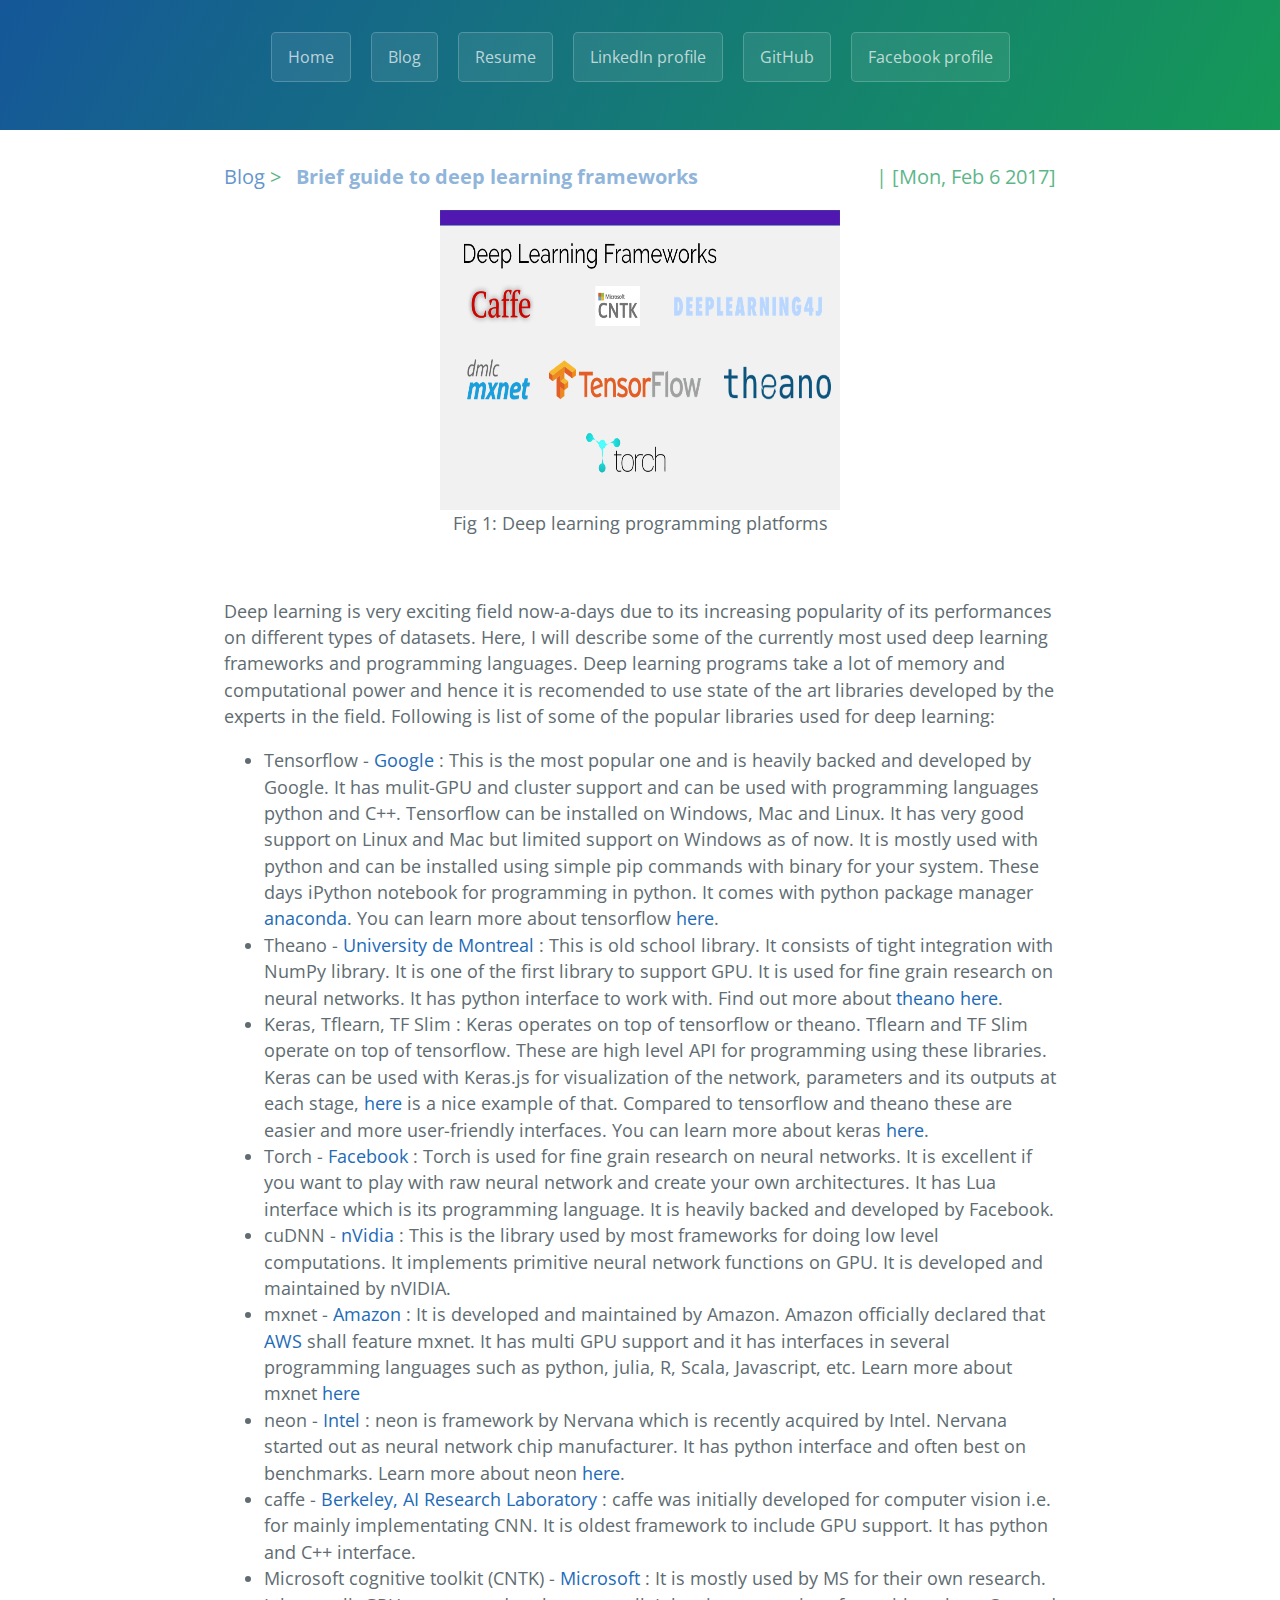
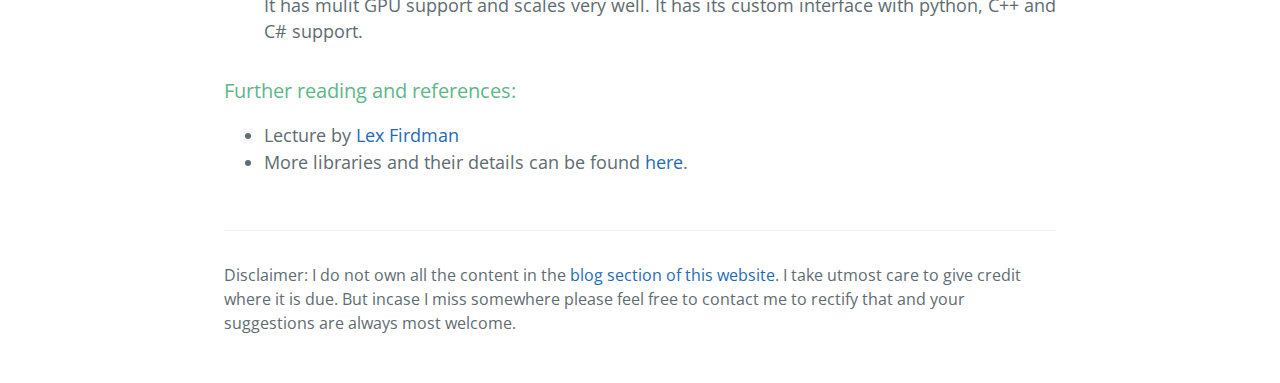
<file: joshivm.github.io-master/blog/guide_to_deep_learning_programming.html>
<!DOCTYPE html>
<html lang="en-us">
  <head>
    <meta charset="UTF-8">
    <title>Vinay Joshi</title>
    <meta name="viewport" content="width=device-width, initial-scale=1">
    <meta name="theme-color" content="#157878">
    <link rel="stylesheet" href="../css/normalize.css">
    <link href='https://fonts.googleapis.com/css?family=Open+Sans:400,700' rel='stylesheet' type='text/css'>
    <link rel="stylesheet" href="../css/cayman.css">
  </head>
  <body>
    <section class="page-header">
      <a href="https://joshivm.github.io" class="btn" >Home</a>
      <a href="https://joshivm.github.io/blog" class="btn" >Blog</a>
      <a href="https://joshivm.github.io/resume.html" class="btn">Resume</a>
      <a href="https://www.linkedin.com/in/vinaymjoshi" class="btn" target="_blank">LinkedIn profile</a>
      <a href="https://www.github.com/joshivm" class="btn" target="_blank">GitHub</a>
      <a href="https://www.facebook.com/vinayjoshi.iitb" class="btn" target="_blank">Facebook profile</a>
    </section>
    <section class="main-content">
	<section class="myprojects">
		<h2 class="project-tagline">
		<span style="float:left"><a href="https://joshivm.github.io/blog">Blog</a> > </span>
		<span class="project-tagline" style="margin-left:15px;margin-right:15px">
		<strong><a href="https://joshivm.github.io/blog/guide_to_deep_learning_programming.html">
			 Brief guide to deep learning frameworks 
		</a></strong></span> 
		<span style="float:right"> | [Mon, Feb 6 2017]</span>
		</h2>
		<figure>
		<img src="../imgs/df.png" class="img_center" width="400px" height="300px" >
		<figcaption style="text-align:center">Fig 1: Deep learning programming platforms</figcaption>
		</figure>
		<br>
		<p>Deep learning is very exciting field now-a-days due to its increasing popularity of its performances on different types of datasets. Here, I will describe some of the currently most used deep learning frameworks and programming languages. Deep learning programs take a lot of memory and computational power and hence it is recomended to use state of the art libraries developed by the experts in the field. Following is list of some of the popular libraries used for deep learning:</p>
		<ul>
		<li>Tensorflow -<a href="https://www.google.com" target="_blank"> Google</a> : This is the most popular one and is heavily backed and developed by Google. It has mulit-GPU and cluster support and can be used with programming languages python and C++. Tensorflow can be installed on Windows, Mac and Linux. It has very good support on Linux and Mac but limited support on Windows as of now. It is mostly used with python and can be installed using simple pip commands with binary for your system. These days iPython notebook for programming in python. It comes with python package manager <a href="https://www.continuum.io/downloads" target="_blank">anaconda</a>. You can learn more about tensorflow <a href="https://www.tensorflow.org" target="_blank">here</a>.
		</li>
		<li>Theano -<a href="http://www.umontreal.ca/english/" target="_blank"> University de Montreal</a> : This is old school library. It consists of tight integration with NumPy library. It is one of the first library to support GPU. It is used for fine grain research on neural networks. It has python interface to work with. Find out more about <a href="http://deeplearning.net/software/theano/" target="_blank">theano here</a>. </li>
		<li>Keras, Tflearn, TF Slim : Keras operates on top of tensorflow or theano. Tflearn and TF Slim operate on top of tensorflow. These are high level API for programming using these libraries. Keras can be used with Keras.js for visualization of the network, parameters and its outputs at each stage, <a href="https://transcranial.github.io/keras-js/#/mnist-vae" target="_blank">here</a> is a nice example of that. Compared to tensorflow and theano these are easier and more user-friendly interfaces. You can learn more about keras <a href="https://www.keras.io" target="_blank">here</a>.</li>
		<li>Torch - <a href="https://www.facebook.com" target="_blank">Facebook</a> : Torch is used for fine grain research on neural networks. It is excellent if you want to play with raw neural network and create your own architectures. It has Lua interface which is its programming language. It is heavily backed and developed by Facebook. </li>
		<li>cuDNN - <a href="http://www.nvidia.in" target="_blank">nVidia</a> : This is the library used by most frameworks for doing low level computations. It implements primitive neural network functions on GPU. It is developed and maintained by nVIDIA. </li>
		<li>mxnet - <a href="https://www.amazon.com" target="_blank">Amazon</a> : It is developed and maintained by Amazon. Amazon officially declared that <a href="https://aws.amazom.com" target="_blank"> AWS</a> shall feature mxnet. It has multi GPU support and it has interfaces in several programming languages such as python, julia, R, Scala, Javascript, etc. Learn more about mxnet <a href="http://mxnet.io/" target="_blank">here</a> </li>
		<li>neon -<a href="http://www.intel.com" target="_blank"> Intel</a> : neon is framework by Nervana which is recently acquired by Intel. Nervana started out as neural network chip manufacturer. It has python interface and often best on benchmarks. Learn more about neon <a href="https://www.nervanasys.com/technology/neon/" target="_blank">here</a>. </li>
		<li>caffe -<a href="http://bair.berkeley.edu/" target="_blank"> Berkeley, AI Research Laboratory</a> : caffe was initially developed for computer vision i.e. for mainly implementating CNN. It is oldest framework to include GPU support. It has python and C++ interface. </li>
		<li>Microsoft cognitive toolkit (CNTK) -<a href="" target="_blank"> Microsoft</a> : It is mostly used by MS for their own research. It has mulit GPU support and scales very well. It has its custom interface with python, C++ and C# support. </li>
		</ul>
		<h2 class="project-tagline">Further reading and references: </h2>
		<ul>
		<li> Lecture by <a href="https://www.youtube.com/watch?v=1L0TKZQcUtA&t=1127s">Lex Firdman</a></li>
		<li>More libraries and their details can be found <a href="http://deeplearning.net/software_links/" target="_blank">here</a>.</li>
		</ul>
	</section>

      <footer class="site-footer">
    <p>Disclaimer: I do not own all the content in the <a href="https://joshivm.github.io/blog">blog section of this website</a>. I take utmost care to give credit where it is due. But incase I miss somewhere please feel free to contact me to rectify that and your suggestions are always most welcome.</p>
      </footer>

    </section>
  </body>
</html>
</file>
<file: css/cayman.css>
* {
  box-sizing: border-box; }

body {
  padding: 0;
  margin: 0;
  font-family: "Open Sans", "Helvetica Neue", Helvetica, Arial, sans-serif;
  font-size: 16px;
  line-height: 1.5;
  color: #606c71; }

a {
  color: #1e6bb8;
  text-decoration: none; }
  a:hover {
    text-decoration: underline; }

.btn {
  display: inline-block;
  margin-bottom: 1rem;
  color: rgba(255, 255, 255, 0.7);
  background-color: rgba(255, 255, 255, 0.08);
  border-color: rgba(255, 255, 255, 0.2);
  border-style: solid;
  border-width: 1px;
  border-radius: 0.3rem;
  transition: color 0.2s, background-color 0.2s, border-color 0.2s; }
  .btn:hover {
    color: rgba(255, 255, 255, 0.8);
    text-decoration: none;
    background-color: rgba(255, 255, 255, 0.2);
    border-color: rgba(255, 255, 255, 0.3); }
  .btn + .btn {
    margin-left: 1rem; }
  @media screen and (min-width: 64em) {
    .btn {
      padding: 0.75rem 1rem; } }
  @media screen and (min-width: 42em) and (max-width: 64em) {
    .btn {
      padding: 0.6rem 0.9rem;
      font-size: 0.9rem; } }
  @media screen and (max-width: 42em) {
    .btn {
      display: block;
      width: 100%;
      padding: 0.75rem;
      font-size: 0.9rem; }
      .btn + .btn {
        margin-top: 1rem;
        margin-left: 0; } }

.page-header {
  color: #fff;
  text-align: center;
  background-color: #159957;
  background-image: linear-gradient(120deg, #155799, #159957); }
  @media screen and (min-width: 64em) {
    .page-header {
      padding: 2rem 5rem; } }
  @media screen and (min-width: 42em) and (max-width: 64em) {
    .page-header {
      padding: 1rem 3rem; } }
  @media screen and (max-width: 42em) {
    .page-header {
      padding: 2rem 1rem; } }

.project-name {
  margin-top: 0;
  margin-bottom: 0.1rem; }
  @media screen and (min-width: 64em) {
    .project-name {
      font-size: 3.25rem; } }
  @media screen and (min-width: 42em) and (max-width: 64em) {
    .project-name {
      font-size: 2.25rem; } }
  @media screen and (max-width: 42em) {
    .project-name {
      font-size: 1.75rem; } }

.project-tagline {
  margin-bottom: 2rem;
  font-weight: normal;
  opacity: 0.7; }
  @media screen and (min-width: 64em) {
    .project-tagline {
      font-size: 1.25rem; } }
  @media screen and (min-width: 42em) and (max-width: 64em) {
    .project-tagline {
      font-size: 1.15rem; } }
  @media screen and (max-width: 42em) {
    .project-tagline {
      font-size: 1rem; } }

.main-content {
  word-wrap: break-word; }
  .main-content :first-child {
    margin-top: 0; }
  @media screen and (min-width: 64em) {
    .main-content {
      max-width: 64rem;
      padding: 2rem 6rem;
      margin: 0 auto;
      font-size: 1.1rem; } }
  @media screen and (min-width: 42em) and (max-width: 64em) {
    .main-content {
      padding: 2rem 4rem;
      font-size: 1.1rem; } }
  @media screen and (max-width: 42em) {
    .main-content {
      padding: 2rem 1rem;
      font-size: 1rem; } }
  .main-content img {
    max-width: 800px; }
  .main-content h1,
  .main-content h2,
  .main-content h3,
  .main-content h4,
  .main-content h5,
  .main-content h6 {
    margin-top: 2rem;
    margin-bottom: 1rem;
    font-weight: normal;
    color: #159957; }
  .main-content p {
    margin-bottom: 1em; }
  .main-content code {
    padding: 2px 4px;
    font-family: Consolas, "Liberation Mono", Menlo, Courier, monospace;
    font-size: 0.9rem;
    color: #567482;
    background-color: #f3f6fa;
    border-radius: 0.3rem; }
  .main-content pre {
    padding: 0.8rem;
    margin-top: 0;
    margin-bottom: 1rem;
    font: 1rem Consolas, "Liberation Mono", Menlo, Courier, monospace;
    color: #567482;
    word-wrap: normal;
    background-color: #f3f6fa;
    border: solid 1px #dce6f0;
    border-radius: 0.3rem; }
    .main-content pre > code {
      padding: 0;
      margin: 0;
      font-size: 0.9rem;
      color: #567482;
      word-break: normal;
      white-space: pre;
      background: transparent;
      border: 0; }
  .main-content .highlight {
    margin-bottom: 1rem; }
    .main-content .highlight pre {
      margin-bottom: 0;
      word-break: normal; }
  .main-content .highlight pre,
  .main-content pre {
    padding: 0.8rem;
    overflow: auto;
    font-size: 0.9rem;
    line-height: 1.45;
    border-radius: 0.3rem;
    -webkit-overflow-scrolling: touch; }
  .main-content pre code,
  .main-content pre tt {
    display: inline;
    max-width: initial;
    padding: 0;
    margin: 0;
    overflow: initial;
    line-height: inherit;
    word-wrap: normal;
    background-color: transparent;
    border: 0; }
    .main-content pre code:before, .main-content pre code:after,
    .main-content pre tt:before,
    .main-content pre tt:after {
      content: normal; }
  .main-content ul,
  .main-content ol {
    margin-top: 0; }
  .main-content blockquote {
    padding: 0 1rem;
    margin-left: 0;
    color: #819198;
    border-left: 0.3rem solid #dce6f0; }
    .main-content blockquote > :first-child {
      margin-top: 0; }
    .main-content blockquote > :last-child {
      margin-bottom: 0; }
  .main-content table {
    display: block;
    width: 100%;
    overflow: auto;
    word-break: normal;
    word-break: keep-all;
    -webkit-overflow-scrolling: touch; }
    .main-content table th {
      font-weight: bold; }
    .main-content table th,
    .main-content table td {
      padding: 0.5rem 1rem;
      border: 1px solid #e9ebec; }
  .main-content dl {
    padding: 0; }
    .main-content dl dt {
      padding: 0;
      margin-top: 1rem;
      font-size: 1rem;
      font-weight: bold; }
    .main-content dl dd {
      padding: 0;
      margin-bottom: 1rem; }
  .main-content hr {
    height: 2px;
    padding: 0;
    margin: 1rem 0;
    background-color: #eff0f1;
    border: 0; }

.site-footer {
  padding-top: 2rem;
  margin-top: 2rem;
  border-top: solid 1px #eff0f1; }
  @media screen and (min-width: 64em) {
    .site-footer {
      font-size: 1rem; } }
  @media screen and (min-width: 42em) and (max-width: 64em) {
    .site-footer {
      font-size: 1rem; } }
  @media screen and (max-width: 42em) {
    .site-footer {
      font-size: 0.9rem; } }

.site-footer-owner {
  display: block;
  font-weight: bold; }

.site-footer-credits {
  color: #819198; }
</file>
<file: joshivm.github.io-master/css/cayman.css>
* {
  box-sizing: border-box; }

body {
  padding: 0;
  margin: 0;
  font-family: "Open Sans", "Helvetica Neue", Helvetica, Arial, sans-serif;
  font-size: 16px;
  line-height: 1.5;
  color: #606c71; }

a {
  color: #1e6bb8;
  text-decoration: none; }
  a:hover {
    text-decoration: underline; }

.btn {
  display: inline-block;
  margin-bottom: 1rem;
  color: rgba(255, 255, 255, 0.7);
  background-color: rgba(255, 255, 255, 0.08);
  border-color: rgba(255, 255, 255, 0.2);
  border-style: solid;
  border-width: 1px;
  border-radius: 0.3rem;
  transition: color 0.2s, background-color 0.2s, border-color 0.2s; }
  .btn:hover {
    color: rgba(255, 255, 255, 0.8);
    text-decoration: none;
    background-color: rgba(255, 255, 255, 0.2);
    border-color: rgba(255, 255, 255, 0.3); }
  .btn + .btn {
    margin-left: 1rem; }
  @media screen and (min-width: 64em) {
    .btn {
      padding: 0.75rem 1rem; } }
  @media screen and (min-width: 42em) and (max-width: 64em) {
    .btn {
      padding: 0.6rem 0.9rem;
      font-size: 0.9rem; } }
  @media screen and (max-width: 42em) {
    .btn {
      display: block;
      width: 100%;
      padding: 0.75rem;
      font-size: 0.9rem; }
      .btn + .btn {
        margin-top: 1rem;
        margin-left: 0; } }

.page-header {
  color: #fff;
  text-align: center;
  background-color: #159957;
  background-image: linear-gradient(120deg, #155799, #159957); }
  @media screen and (min-width: 64em) {
    .page-header {
      padding: 2rem 5rem; } }
  @media screen and (min-width: 42em) and (max-width: 64em) {
    .page-header {
      padding: 1rem 3rem; } }
  @media screen and (max-width: 42em) {
    .page-header {
      padding: 2rem 1rem; } }

.project-name {
  margin-top: 0;
  margin-bottom: 0.1rem; }
  @media screen and (min-width: 64em) {
    .project-name {
      font-size: 3.25rem; } }
  @media screen and (min-width: 42em) and (max-width: 64em) {
    .project-name {
      font-size: 2.25rem; } }
  @media screen and (max-width: 42em) {
    .project-name {
      font-size: 1.75rem; } }

.project-tagline {
  margin-bottom: 2rem;
  font-weight: normal;
  opacity: 0.7; }
  @media screen and (min-width: 64em) {
    .project-tagline {
      font-size: 1.25rem; } }
  @media screen and (min-width: 42em) and (max-width: 64em) {
    .project-tagline {
      font-size: 1.15rem; } }
  @media screen and (max-width: 42em) {
    .project-tagline {
      font-size: 1rem; } }

.main-content {
  word-wrap: break-word; }
  .main-content :first-child {
    margin-top: 0; }
  @media screen and (min-width: 64em) {
    .main-content {
      max-width: 64rem;
      padding: 2rem 6rem;
      margin: 0 auto;
      font-size: 1.1rem; } }
  @media screen and (min-width: 42em) and (max-width: 64em) {
    .main-content {
      padding: 2rem 4rem;
      font-size: 1.1rem; } }
  @media screen and (max-width: 42em) {
    .main-content {
      padding: 2rem 1rem;
      font-size: 1rem; } }
  .main-content img {
    max-width: 400px; }
  .main-content h1,
  .main-content h2,
  .main-content h3,
  .main-content h4,
  .main-content h5,
  .main-content h6 {
    margin-top: 2rem;
    margin-bottom: 1rem;
    font-weight: normal;
    color: #159957; }
  .main-content p {
    margin-bottom: 1em; }
  .main-content code {
    padding: 2px 4px;
    font-family: Consolas, "Liberation Mono", Menlo, Courier, monospace;
    font-size: 0.9rem;
    color: #567482;
    background-color: #f3f6fa;
    border-radius: 0.3rem; }
  .main-content pre {
    padding: 0.8rem;
    margin-top: 0;
    margin-bottom: 1rem;
    font: 1rem Consolas, "Liberation Mono", Menlo, Courier, monospace;
    color: #567482;
    word-wrap: normal;
    background-color: #f3f6fa;
    border: solid 1px #dce6f0;
    border-radius: 0.3rem; }
    .main-content pre > code {
      padding: 0;
      margin: 0;
      font-size: 0.9rem;
      color: #567482;
      word-break: normal;
      white-space: pre;
      background: transparent;
      border: 0; }
  .main-content .highlight {
    margin-bottom: 1rem; }
    .main-content .highlight pre {
      margin-bottom: 0;
      word-break: normal; }
  .main-content .highlight pre,
  .main-content pre {
    padding: 0.8rem;
    overflow: auto;
    font-size: 0.9rem;
    line-height: 1.45;
    border-radius: 0.3rem;
    -webkit-overflow-scrolling: touch; }
  .main-content pre code,
  .main-content pre tt {
    display: inline;
    max-width: initial;
    padding: 0;
    margin: 0;
    overflow: initial;
    line-height: inherit;
    word-wrap: normal;
    background-color: transparent;
    border: 0; }
    .main-content pre code:before, .main-content pre code:after,
    .main-content pre tt:before,
    .main-content pre tt:after {
      content: normal; }
  .main-content ul,
  .main-content ol {
    margin-top: 0; }
  .main-content blockquote {
    padding: 0 1rem;
    margin-left: 0;
    color: #819198;
    border-left: 0.3rem solid #dce6f0; }
    .main-content blockquote > :first-child {
      margin-top: 0; }
    .main-content blockquote > :last-child {
      margin-bottom: 0; }
  .main-content table {
    display: block;
    width: 100%;
    overflow: auto;
    word-break: normal;
    word-break: keep-all;
    -webkit-overflow-scrolling: touch; }
    .main-content table th {
      font-weight: bold; }
    .main-content table th,
    .main-content table td {
      padding: 0.5rem 1rem;
      border: 1px solid #e9ebec; }
  .main-content dl {
    padding: 0; }
    .main-content dl dt {
      padding: 0;
      margin-top: 1rem;
      font-size: 1rem;
      font-weight: bold; }
    .main-content dl dd {
      padding: 0;
      margin-bottom: 1rem; }
  .main-content hr {
    height: 2px;
    padding: 0;
    margin: 1rem 0;
    background-color: #eff0f1;
    border: 0; }

.site-footer {
  padding-top: 2rem;
  margin-top: 2rem;
  border-top: solid 1px #eff0f1; }
  @media screen and (min-width: 64em) {
    .site-footer {
      font-size: 1rem; } }
  @media screen and (min-width: 42em) and (max-width: 64em) {
    .site-footer {
      font-size: 1rem; } }
  @media screen and (max-width: 42em) {
    .site-footer {
      font-size: 0.9rem; } }

.site-footer-owner {
  display: block;
  font-weight: bold; }

.site-footer-credits {
  color: #819198; }
</file>
